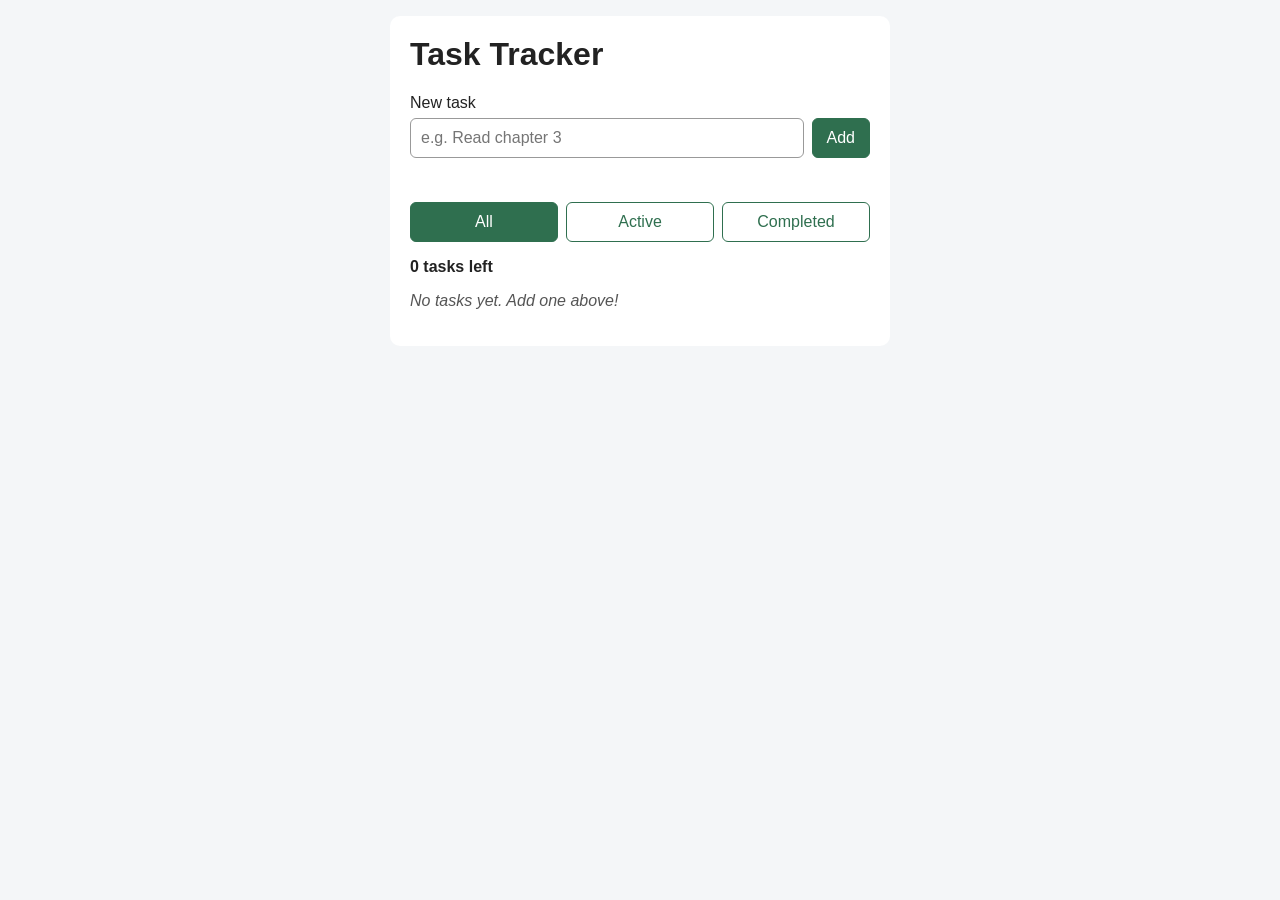
<file: task-tracker/index.html>
<!DOCTYPE html>
<html lang="en">
<head>
  <meta charset="UTF-8">
  <meta name="viewport" content="width=device-width, initial-scale=1.0">
  <title>Task Tracker</title>
  <link rel="stylesheet" href="styles.css">
</head>
<body>
  <main class="app">
    <h1>Task Tracker</h1>

    <form id="task-form">
      <label for="task-input">New task</label>
      <div class="form-row">
        <input type="text" id="task-input" placeholder="e.g. Read chapter 3">
        <button type="submit">Add</button>
      </div>
      <p id="message" role="alert"></p>
    </form>

    <div class="filters">
      <button type="button" data-filter="all" class="active">All</button>
      <button type="button" data-filter="active">Active</button>
      <button type="button" data-filter="completed">Completed</button>
    </div>

    <p id="count"></p>

    <ul id="task-list"></ul>
    <p id="empty-state" hidden></p>
  </main>

  <script src="script.js"></script>
</body>
</html>
</file>
<file: task-tracker/styles.css>
* {
  box-sizing: border-box;
}

body {
  margin: 0;
  padding: 16px;
  font-family: Arial, sans-serif;
  background: #f4f6f8;
  color: #222;
}

.app {
  max-width: 500px;
  margin: 0 auto;
  background: #fff;
  padding: 20px;
  border-radius: 10px;
}

h1 {
  margin-top: 0;
}

.form-row {
  display: flex;
  gap: 8px;
  margin-top: 6px;
}

input[type="text"] {
  flex: 1;
  min-width: 0;
  padding: 10px;
  font-size: 1rem;
  border: 1px solid #999;
  border-radius: 6px;
}

button {
  padding: 10px 14px;
  font-size: 1rem;
  border: 1px solid #2f6f4f;
  background: #2f6f4f;
  color: #fff;
  border-radius: 6px;
  cursor: pointer;
}

#message {
  color: #b00020;
  font-weight: bold;
  min-height: 1.2em;
  margin: 8px 0 0;
}

.filters {
  display: flex;
  gap: 8px;
  margin: 16px 0 8px;
}

.filters button {
  flex: 1;
  background: #fff;
  color: #2f6f4f;
}

.filters button.active {
  background: #2f6f4f;
  color: #fff;
}

#count {
  font-weight: bold;
}

ul {
  list-style: none;
  padding: 0;
  margin: 0;
}

li {
  display: flex;
  align-items: center;
  gap: 10px;
  padding: 10px 0;
  border-bottom: 1px solid #ddd;
}

li input[type="checkbox"] {
  width: 20px;
  height: 20px;
  flex-shrink: 0;
}

li label {
  flex: 1;
  overflow-wrap: anywhere;
}

li.completed label {
  text-decoration: line-through;
  color: #777;
}

li button {
  background: #b00020;
  border-color: #b00020;
  padding: 6px 10px;
  font-size: 0.9rem;
}

#empty-state {
  color: #555;
  font-style: italic;
}

button:focus-visible,
input:focus-visible {
  outline: 3px solid #f5a623;
  outline-offset: 2px;
  }
</file>
